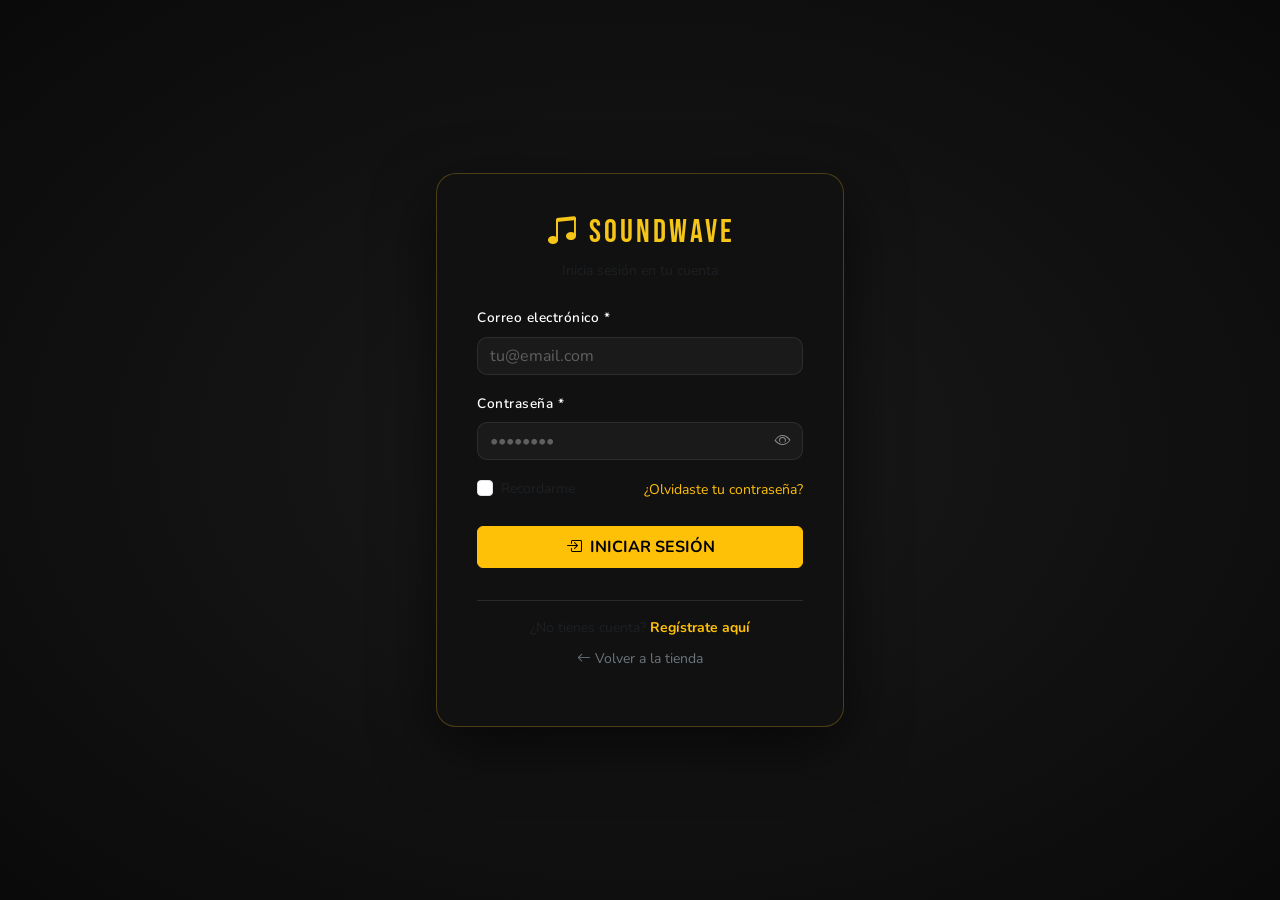
<file: login.html>
<!DOCTYPE html>
<html lang="es">
<head>
    <meta charset="UTF-8">
    <meta name="viewport" content="width=device-width, initial-scale=1.0">
    <title>Iniciar Sesión | SoundWave Store</title>
    <link href="https://cdn.jsdelivr.net/npm/bootstrap@5.0.2/dist/css/bootstrap.min.css" rel="stylesheet">
    <link href="https://cdn.jsdelivr.net/npm/bootstrap-icons@1.11.0/font/bootstrap-icons.css" rel="stylesheet">
    <link href="https://fonts.googleapis.com/css2?family=Bebas+Neue&family=Nunito:wght@300;400;600;700;800&display=swap" rel="stylesheet">
    <link rel="stylesheet" href="css/estilos.css">
    <style>
        body { min-height: 100vh; display: flex; align-items: center; justify-content: center; background: radial-gradient(ellipse at center, #1a1a1a 0%, #0a0a0a 100%); padding-top: 0; }
        .auth-bg { position: fixed; inset: 0; background: url('https://images.unsplash.com/photo-1493225457124-a3eb161ffa5f?w=1400&auto=format&fit=crop') center/cover; filter: brightness(0.15) saturate(0.5); z-index: 0; }
        .auth-wrapper { position: relative; z-index: 1; width: 100%; max-width: 440px; padding: 1rem; }
        .pw-toggle { position: absolute; right: 12px; top: 50%; transform: translateY(-50%); background: none; border: none; color: var(--color-gray); cursor: pointer; padding: 0; }
        .pw-wrapper { position: relative; }
    </style>
</head>
<body>
<div class="auth-bg"></div>
<div class="auth-wrapper">
    <div class="auth-card">
        <div class="text-center mb-4">
            <a href="index.html" class="text-decoration-none">
                <h2 class="auth-title"><i class="bi bi-music-note-beamed me-2"></i>SOUNDWAVE</h2>
            </a>
            <p class="text-muted small mt-1">Inicia sesión en tu cuenta</p>
        </div>

        <div id="alertLogin" class="alert alert-danger d-none" role="alert"></div>
        <div id="alertSuccess" class="alert alert-success d-none" role="alert"></div>

        <form id="formLogin" novalidate>
            <div class="mb-3">
                <label class="form-label text-white">Correo electrónico *</label>
                <input type="email" class="form-control sw-input" id="loginEmail" placeholder="tu@email.com" required autocomplete="email">
                <div class="invalid-feedback">Ingresa un correo válido</div>
            </div>
            <div class="mb-3">
                <label class="form-label text-white">Contraseña *</label>
                <div class="pw-wrapper">
                    <input type="password" class="form-control sw-input pe-5" id="loginPassword" placeholder="••••••••" required minlength="6">
                    <button type="button" class="pw-toggle" id="togglePw"><i class="bi bi-eye"></i></button>
                </div>
                <div class="invalid-feedback">La contraseña debe tener mínimo 6 caracteres</div>
            </div>
            <div class="d-flex justify-content-between align-items-center mb-4">
                <div class="form-check">
                    <input class="form-check-input" type="checkbox" id="recordarme">
                    <label class="form-check-label text-muted small" for="recordarme">Recordarme</label>
                </div>
                <a href="#" class="text-warning small text-decoration-none">¿Olvidaste tu contraseña?</a>
            </div>
            <button type="submit" class="btn btn-warning w-100 fw-bold py-2 mb-3">
                <i class="bi bi-box-arrow-in-right me-2"></i>INICIAR SESIÓN
            </button>
        </form>

        <hr class="border-secondary">
        <p class="text-center text-muted small mb-0">
            ¿No tienes cuenta?
            <a href="registro.html" class="text-warning text-decoration-none fw-bold">Regístrate aquí</a>
        </p>
        <p class="text-center mt-2">
            <a href="index.html" class="text-secondary small text-decoration-none">
                <i class="bi bi-arrow-left me-1"></i>Volver a la tienda
            </a>
        </p>
    </div>
</div>

<script src="https://cdn.jsdelivr.net/npm/bootstrap@5.0.2/dist/js/bootstrap.bundle.min.js"></script>
<script>
// =============================================
// LOGIN – Validación JS + JSON + LocalStorage
// =============================================

// Mostrar/ocultar contraseña
document.getElementById('togglePw').addEventListener('click', function() {
    const pw = document.getElementById('loginPassword');
    const icon = this.querySelector('i');
    if (pw.type === 'password') {
        pw.type = 'text';
        icon.className = 'bi bi-eye-slash';
    } else {
        pw.type = 'password';
        icon.className = 'bi bi-eye';
    }
});

// Cargar usuarios registrados desde LocalStorage (JSON)
function obtenerUsuarios() {
    const data = localStorage.getItem('sw-usuarios');
    return data ? JSON.parse(data) : [];
}

// Formulario Login
document.getElementById('formLogin').addEventListener('submit', function(e) {
    e.preventDefault();

    const email = document.getElementById('loginEmail');
    const password = document.getElementById('loginPassword');
    const alertEl = document.getElementById('alertLogin');
    const successEl = document.getElementById('alertSuccess');

    // Limpiar
    [email, password].forEach(f => f.classList.remove('is-invalid', 'is-valid'));
    alertEl.classList.add('d-none');
    successEl.classList.add('d-none');

    let valido = true;
    const emailRegex = /^[^\s@]+@[^\s@]+\.[^\s@]+$/;

    if (!emailRegex.test(email.value.trim())) {
        email.classList.add('is-invalid');
        valido = false;
    } else {
        email.classList.add('is-valid');
    }

    if (password.value.length < 6) {
        password.classList.add('is-invalid');
        valido = false;
    } else {
        password.classList.add('is-valid');
    }

    if (!valido) return;

    // Verificar usuario en JSON/LocalStorage
    const usuarios = obtenerUsuarios();
    const usuario = usuarios.find(u =>
        u.email.toLowerCase() === email.value.trim().toLowerCase() &&
        u.password === password.value
    );

    if (usuario) {
        // Guardar sesión
        const sesion = {
            nombre: usuario.nombre,
            email: usuario.email,
            timestamp: new Date().toISOString()
        };
        if (document.getElementById('recordarme').checked) {
            localStorage.setItem('sw-sesion', JSON.stringify(sesion));
        } else {
            sessionStorage.setItem('sw-sesion', JSON.stringify(sesion));
        }
        successEl.innerHTML = `<i class="bi bi-check-circle-fill me-2"></i>¡Bienvenido de nuevo, <strong>${usuario.nombre}</strong>! Redirigiendo...`;
        successEl.classList.remove('d-none');
        setTimeout(() => { window.location.href = 'index.html'; }, 1800);
    } else {
        // Verificar si existe el email (demo: si no hay usuarios, permitir demo)
        if (usuarios.length === 0) {
            // Demo: usuario de prueba
            successEl.innerHTML = `<i class="bi bi-check-circle-fill me-2"></i>Acceso de demostración. ¡Bienvenido! Redirigiendo...`;
            successEl.classList.remove('d-none');
            setTimeout(() => { window.location.href = 'index.html'; }, 1800);
        } else {
            alertEl.innerHTML = `<i class="bi bi-exclamation-triangle-fill me-2"></i>Correo o contraseña incorrectos. Por favor verifica tus datos.`;
            alertEl.classList.remove('d-none');
            password.classList.add('is-invalid');
        }
    }
});
</script>
</body>
</html>
</file>
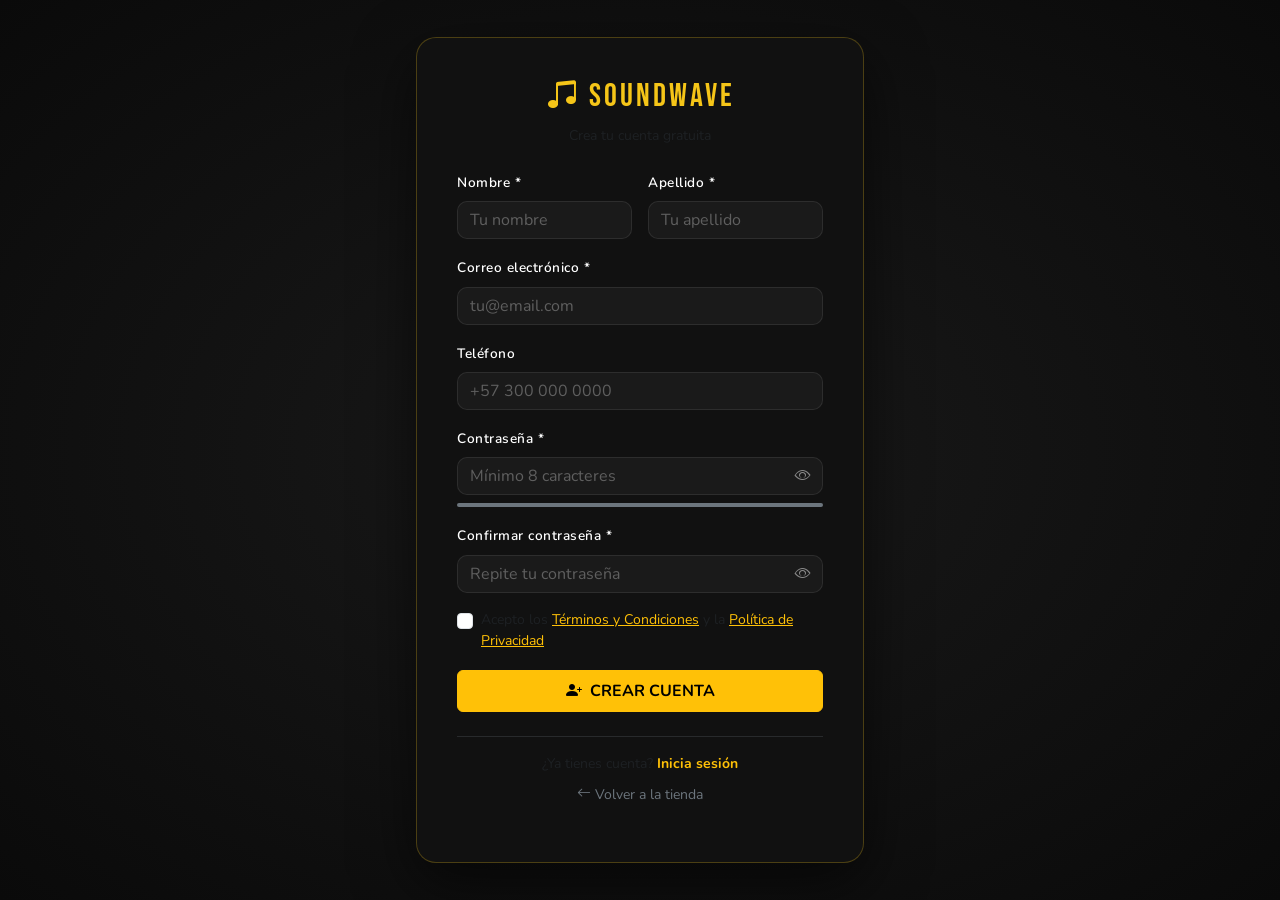
<file: registro.html>
<!DOCTYPE html>
<html lang="es">
<head>
    <meta charset="UTF-8">
    <meta name="viewport" content="width=device-width, initial-scale=1.0">
    <title>Registro | SoundWave Store</title>
    <link href="https://cdn.jsdelivr.net/npm/bootstrap@5.0.2/dist/css/bootstrap.min.css" rel="stylesheet">
    <link href="https://cdn.jsdelivr.net/npm/bootstrap-icons@1.11.0/font/bootstrap-icons.css" rel="stylesheet">
    <link href="https://fonts.googleapis.com/css2?family=Bebas+Neue&family=Nunito:wght@300;400;600;700;800&display=swap" rel="stylesheet">
    <link rel="stylesheet" href="css/estilos.css">
    <style>
        body { min-height: 100vh; display: flex; align-items: center; justify-content: center; background: radial-gradient(ellipse at center, #1a1a1a 0%, #0a0a0a 100%); padding-top: 0; }
        .auth-bg { position: fixed; inset: 0; background: url('https://images.unsplash.com/photo-1510915361894-db8b60106cb1?w=1400&auto=format&fit=crop') center/cover; filter: brightness(0.12) saturate(0.5); z-index: 0; }
        .auth-wrapper { position: relative; z-index: 1; width: 100%; max-width: 480px; padding: 1rem; }
        .pw-toggle { position: absolute; right: 12px; top: 50%; transform: translateY(-50%); background: none; border: none; color: #888; cursor: pointer; padding: 0; }
        .pw-wrapper { position: relative; }
        .strength-bar { height: 4px; border-radius: 2px; transition: width 0.3s, background-color 0.3s; }
    </style>
</head>
<body>
<div class="auth-bg"></div>
<div class="auth-wrapper">
    <div class="auth-card">
        <div class="text-center mb-4">
            <a href="index.html" class="text-decoration-none">
                <h2 class="auth-title"><i class="bi bi-music-note-beamed me-2"></i>SOUNDWAVE</h2>
            </a>
            <p class="text-muted small mt-1">Crea tu cuenta gratuita</p>
        </div>

        <div id="alertReg" class="alert alert-danger d-none"></div>
        <div id="alertSuccess" class="alert alert-success d-none"></div>

        <form id="formRegistro" novalidate>
            <div class="row g-3">
                <div class="col-md-6">
                    <label class="form-label text-white">Nombre *</label>
                    <input type="text" class="form-control sw-input" id="regNombre" placeholder="Tu nombre" required minlength="2">
                    <div class="invalid-feedback">Mínimo 2 caracteres</div>
                </div>
                <div class="col-md-6">
                    <label class="form-label text-white">Apellido *</label>
                    <input type="text" class="form-control sw-input" id="regApellido" placeholder="Tu apellido" required minlength="2">
                    <div class="invalid-feedback">Mínimo 2 caracteres</div>
                </div>
                <div class="col-12">
                    <label class="form-label text-white">Correo electrónico *</label>
                    <input type="email" class="form-control sw-input" id="regEmail" placeholder="tu@email.com" required>
                    <div class="invalid-feedback">Ingresa un correo válido</div>
                </div>
                <div class="col-12">
                    <label class="form-label text-white">Teléfono</label>
                    <input type="tel" class="form-control sw-input" id="regTelefono" placeholder="+57 300 000 0000" pattern="[0-9+\s]{7,15}">
                    <div class="invalid-feedback">Número de teléfono inválido</div>
                </div>
                <div class="col-12">
                    <label class="form-label text-white">Contraseña *</label>
                    <div class="pw-wrapper">
                        <input type="password" class="form-control sw-input pe-5" id="regPassword" placeholder="Mínimo 8 caracteres" required minlength="8" oninput="verificarFuerza(this.value)">
                        <button type="button" class="pw-toggle" id="togglePw1"><i class="bi bi-eye"></i></button>
                    </div>
                    <div class="mt-2">
                        <div class="bg-secondary rounded" style="height:4px;">
                            <div id="strengthBar" class="strength-bar" style="width:0%;"></div>
                        </div>
                        <small id="strengthText" class="text-muted"></small>
                    </div>
                    <div class="invalid-feedback">La contraseña debe tener mínimo 8 caracteres</div>
                </div>
                <div class="col-12">
                    <label class="form-label text-white">Confirmar contraseña *</label>
                    <div class="pw-wrapper">
                        <input type="password" class="form-control sw-input pe-5" id="regConfirm" placeholder="Repite tu contraseña" required>
                        <button type="button" class="pw-toggle" id="togglePw2"><i class="bi bi-eye"></i></button>
                    </div>
                    <div class="invalid-feedback">Las contraseñas no coinciden</div>
                </div>
                <div class="col-12">
                    <div class="form-check">
                        <input class="form-check-input" type="checkbox" id="terminos" required>
                        <label class="form-check-label text-muted small" for="terminos">
                            Acepto los <a href="#" class="text-warning">Términos y Condiciones</a> y la <a href="#" class="text-warning">Política de Privacidad</a>
                        </label>
                        <div class="invalid-feedback">Debes aceptar los términos</div>
                    </div>
                </div>
                <div class="col-12">
                    <button type="submit" class="btn btn-warning w-100 fw-bold py-2">
                        <i class="bi bi-person-plus-fill me-2"></i>CREAR CUENTA
                    </button>
                </div>
            </div>
        </form>

        <hr class="border-secondary mt-4">
        <p class="text-center text-muted small mb-0">
            ¿Ya tienes cuenta?
            <a href="login.html" class="text-warning text-decoration-none fw-bold">Inicia sesión</a>
        </p>
        <p class="text-center mt-2">
            <a href="index.html" class="text-secondary small text-decoration-none">
                <i class="bi bi-arrow-left me-1"></i>Volver a la tienda
            </a>
        </p>
    </div>
</div>

<script src="https://cdn.jsdelivr.net/npm/bootstrap@5.0.2/dist/js/bootstrap.bundle.min.js"></script>
<script>
// =============================================
// REGISTRO – Validación JS + JSON + LocalStorage
// =============================================

// Toggle passwords
function makeToggle(btnId, inputId) {
    document.getElementById(btnId).addEventListener('click', function() {
        const pw = document.getElementById(inputId);
        const icon = this.querySelector('i');
        pw.type = pw.type === 'password' ? 'text' : 'password';
        icon.className = pw.type === 'password' ? 'bi bi-eye' : 'bi bi-eye-slash';
    });
}
makeToggle('togglePw1', 'regPassword');
makeToggle('togglePw2', 'regConfirm');

// Fuerza de contraseña
function verificarFuerza(valor) {
    const bar = document.getElementById('strengthBar');
    const txt = document.getElementById('strengthText');
    let score = 0;
    if (valor.length >= 8) score++;
    if (/[A-Z]/.test(valor)) score++;
    if (/[0-9]/.test(valor)) score++;
    if (/[^A-Za-z0-9]/.test(valor)) score++;

    const configs = [
        { width: '0%', color: '', texto: '' },
        { width: '25%', color: '#dc3545', texto: 'Muy débil' },
        { width: '50%', color: '#fd7e14', texto: 'Débil' },
        { width: '75%', color: '#ffc107', texto: 'Aceptable' },
        { width: '100%', color: '#198754', texto: 'Fuerte 💪' }
    ];
    const c = configs[score];
    bar.style.width = c.width;
    bar.style.backgroundColor = c.color;
    txt.textContent = c.texto;
    txt.style.color = c.color;
}

// Gestión usuarios en LocalStorage (JSON)
function obtenerUsuarios() {
    return JSON.parse(localStorage.getItem('sw-usuarios') || '[]');
}

function guardarUsuarios(usuarios) {
    localStorage.setItem('sw-usuarios', JSON.stringify(usuarios));
}

// Formulario Registro
document.getElementById('formRegistro').addEventListener('submit', function(e) {
    e.preventDefault();

    const campos = {
        nombre: document.getElementById('regNombre'),
        apellido: document.getElementById('regApellido'),
        email: document.getElementById('regEmail'),
        telefono: document.getElementById('regTelefono'),
        password: document.getElementById('regPassword'),
        confirm: document.getElementById('regConfirm'),
        terminos: document.getElementById('terminos')
    };

    const alertEl = document.getElementById('alertReg');
    const successEl = document.getElementById('alertSuccess');
    alertEl.classList.add('d-none');
    successEl.classList.add('d-none');

    Object.values(campos).forEach(f => f.classList.remove('is-invalid', 'is-valid'));

    let valido = true;
    const emailRegex = /^[^\s@]+@[^\s@]+\.[^\s@]+$/;
    const telRegex = /^[0-9+\s]{7,15}$/;

    if (campos.nombre.value.trim().length < 2) { campos.nombre.classList.add('is-invalid'); valido = false; } else campos.nombre.classList.add('is-valid');
    if (campos.apellido.value.trim().length < 2) { campos.apellido.classList.add('is-invalid'); valido = false; } else campos.apellido.classList.add('is-valid');
    if (!emailRegex.test(campos.email.value.trim())) { campos.email.classList.add('is-invalid'); valido = false; } else campos.email.classList.add('is-valid');

    if (campos.telefono.value.trim() && !telRegex.test(campos.telefono.value.trim())) {
        campos.telefono.classList.add('is-invalid'); valido = false;
    } else if (campos.telefono.value.trim()) {
        campos.telefono.classList.add('is-valid');
    }

    if (campos.password.value.length < 8) { campos.password.classList.add('is-invalid'); valido = false; } else campos.password.classList.add('is-valid');

    if (campos.confirm.value !== campos.password.value) {
        campos.confirm.classList.add('is-invalid');
        campos.confirm.nextElementSibling.nextElementSibling.textContent = 'Las contraseñas no coinciden';
        valido = false;
    } else if (campos.confirm.value.length >= 8) {
        campos.confirm.classList.add('is-valid');
    }

    if (!campos.terminos.checked) { campos.terminos.classList.add('is-invalid'); valido = false; }

    if (!valido) return;

    // Verificar email duplicado
    const usuarios = obtenerUsuarios();
    if (usuarios.find(u => u.email.toLowerCase() === campos.email.value.trim().toLowerCase())) {
        alertEl.innerHTML = '<i class="bi bi-exclamation-triangle-fill me-2"></i>Este correo ya está registrado. <a href="login.html" class="alert-link">Inicia sesión</a>';
        alertEl.classList.remove('d-none');
        campos.email.classList.add('is-invalid');
        return;
    }

    // Crear objeto usuario en formato JSON
    const nuevoUsuario = {
        id: Date.now(),
        nombre: campos.nombre.value.trim(),
        apellido: campos.apellido.value.trim(),
        email: campos.email.value.trim().toLowerCase(),
        telefono: campos.telefono.value.trim(),
        password: campos.password.value, // En producción real usar hashing
        fechaRegistro: new Date().toISOString(),
        activo: true
    };

    usuarios.push(nuevoUsuario);
    guardarUsuarios(usuarios);

    // Log JSON en consola (evidencia de formato JSON)
    console.log('Usuario registrado (JSON):', JSON.stringify(nuevoUsuario, null, 2));
    console.log('Todos los usuarios:', JSON.stringify(usuarios, null, 2));

    successEl.innerHTML = `<i class="bi bi-check-circle-fill me-2"></i>¡Cuenta creada exitosamente! Bienvenido, <strong>${nuevoUsuario.nombre}</strong>. Redirigiendo al login...`;
    successEl.classList.remove('d-none');
    this.reset();
    Object.values(campos).forEach(f => f.classList.remove('is-valid'));
    document.getElementById('strengthBar').style.width = '0%';
    document.getElementById('strengthText').textContent = '';

    setTimeout(() => { window.location.href = 'login.html'; }, 2000);
});
</script>
</body>
</html>
</file>
<file: css/estilos.css>
/* ===================== */
/* VARIABLES & BASE      */
/* ===================== */
:root {
    --color-primary: #f5c518;
    --color-dark: #0a0a0a;
    --color-dark2: #111111;
    --color-dark3: #1a1a1a;
    --color-white: #f0f0f0;
    --color-gray: #888;
    --font-title: 'Bebas Neue', cursive;
    --font-body: 'Nunito', sans-serif;
}

* {
    margin: 0;
    padding: 0;
    box-sizing: border-box;
}

html {
    scroll-behavior: smooth;
}

body {
    font-family: var(--font-body);
    background-color: var(--color-dark);
    color: var(--color-white);
    padding-top: 72px;
}

/* ===================== */
/* NAVBAR                */
/* ===================== */
#mainNav {
    background-color: rgba(0, 0, 0, 0.92);
    backdrop-filter: blur(12px);
    -webkit-backdrop-filter: blur(12px);
    transition: all 0.3s ease;
    border-bottom: 2px solid transparent;
}

#mainNav.scrolled {
    border-bottom-color: var(--color-primary);
    padding-top: 8px;
    padding-bottom: 8px;
}

.navbar-brand {
    font-family: var(--font-title);
    font-size: 1.8rem;
    letter-spacing: 2px;
    color: #fff !important;
    transition: color 0.3s;
}

.nav-link {
    color: rgba(255,255,255,0.85) !important;
    transition: color 0.3s, transform 0.2s;
    font-size: 0.85rem;
    letter-spacing: 0.5px;
    padding: 0.5rem 0.75rem !important;
}

.nav-link:hover {
    color: var(--color-primary) !important;
    transform: translateY(-1px);
}

.nav-link.btn-outline-warning {
    border-color: var(--color-primary) !important;
    color: var(--color-primary) !important;
}

.nav-link.btn-outline-warning:hover {
    background-color: var(--color-primary) !important;
    color: #000 !important;
}

/* ===================== */
/* HERO / CAROUSEL       */
/* ===================== */
.hero-img {
    height: 88vh;
    object-fit: cover;
    filter: brightness(0.45) saturate(1.1);
}

.carousel-caption {
    bottom: 15%;
    left: 0;
    right: 0;
    text-align: left;
    padding-left: 8% !important;
}

.slide-sub {
    font-size: 0.85rem;
    letter-spacing: 4px;
    text-transform: uppercase;
    opacity: 0.9;
}

.slide-title {
    font-family: var(--font-title);
    font-size: clamp(2.5rem, 6vw, 5rem);
    line-height: 1.05;
    letter-spacing: 2px;
    text-shadow: 2px 4px 20px rgba(0,0,0,0.8);
    color: #fff;
}

.slide-desc {
    font-size: 1rem;
    max-width: 480px;
    opacity: 0.85;
    margin-top: 0.75rem;
    text-shadow: 1px 2px 8px rgba(0,0,0,0.7);
}

/* ===================== */
/* CATEGORÍAS CHIPS      */
/* ===================== */
.cat-chip {
    display: inline-flex;
    align-items: center;
    gap: 8px;
    background-color: rgba(245,197,24,0.1);
    color: var(--color-primary);
    border: 1px solid rgba(245,197,24,0.3);
    padding: 0.6rem 1.2rem;
    border-radius: 50px;
    font-size: 0.9rem;
    font-weight: 700;
    text-decoration: none;
    transition: all 0.3s;
    letter-spacing: 0.5px;
    width: 100%;
    justify-content: center;
}

.cat-chip:hover {
    background-color: var(--color-primary);
    color: #000;
    transform: translateY(-2px);
    box-shadow: 0 4px 20px rgba(245,197,24,0.3);
}

/* ===================== */
/* SECTION HEADERS       */
/* ===================== */
.section-label {
    font-size: 0.75rem;
    letter-spacing: 4px;
    text-transform: uppercase;
    color: var(--color-primary);
    font-weight: 800;
    display: block;
    margin-bottom: 0.5rem;
}

.section-title {
    font-family: var(--font-title);
    font-size: clamp(2rem, 4vw, 3rem);
    letter-spacing: 2px;
    color: #fff;
}

/* ===================== */
/* BOTONES FILTRO        */
/* ===================== */
.btn-filtro {
    background-color: transparent;
    border: 2px solid rgba(245,197,24,0.3);
    color: var(--color-gray);
    padding: 0.5rem 1.25rem;
    border-radius: 50px;
    font-weight: 700;
    font-size: 0.85rem;
    letter-spacing: 0.5px;
    cursor: pointer;
    transition: all 0.3s;
    text-transform: uppercase;
}

.btn-filtro:hover, .btn-filtro.active {
    background-color: var(--color-primary);
    border-color: var(--color-primary);
    color: #000;
    transform: translateY(-2px);
    box-shadow: 0 4px 16px rgba(245,197,24,0.3);
}

/* ===================== */
/* PRODUCT CARDS         */
/* ===================== */
.producto-card {
    background-color: var(--color-dark2);
    border-radius: 16px;
    overflow: hidden;
    transition: transform 0.35s ease, box-shadow 0.35s ease;
    border: 1px solid rgba(255,255,255,0.06);
    height: 100%;
    display: flex;
    flex-direction: column;
}

.producto-card:hover {
    transform: translateY(-10px);
    box-shadow: 0 20px 40px rgba(245,197,24,0.2);
    border-color: rgba(245,197,24,0.4);
}

.producto-card-img-wrapper {
    position: relative;
    overflow: hidden;
    height: 220px;
    background: var(--color-dark3);
}

.producto-card img {
    width: 100%;
    height: 100%;
    object-fit: cover;
    transition: transform 0.5s ease;
}

.producto-card:hover img {
    transform: scale(1.08);
}

.producto-badge {
    position: absolute;
    top: 10px;
    left: 10px;
    background-color: var(--color-primary);
    color: #000;
    font-size: 0.7rem;
    font-weight: 800;
    letter-spacing: 1px;
    padding: 3px 10px;
    border-radius: 50px;
    text-transform: uppercase;
}

.producto-card-body {
    padding: 1.1rem;
    flex: 1;
    display: flex;
    flex-direction: column;
}

.producto-titulo {
    font-size: 0.9rem;
    font-weight: 700;
    color: #fff;
    line-height: 1.3;
    margin-bottom: 0.35rem;
    flex: 1;
}

.producto-precio {
    font-size: 1.15rem;
    font-weight: 800;
    color: var(--color-primary);
    margin-bottom: 0.75rem;
}

.btn-agregar {
    background-color: transparent;
    border: 2px solid var(--color-primary);
    color: var(--color-primary);
    padding: 0.45rem;
    border-radius: 10px;
    font-weight: 700;
    font-size: 0.8rem;
    letter-spacing: 1px;
    cursor: pointer;
    transition: all 0.3s;
    text-transform: uppercase;
    width: 100%;
}

.btn-agregar:hover {
    background-color: var(--color-primary);
    color: #000;
    box-shadow: 0 4px 16px rgba(245,197,24,0.35);
}

/* ===================== */
/* TABLE RANKINGS        */
/* ===================== */
.rank-badge {
    display: inline-flex;
    align-items: center;
    justify-content: center;
    width: 30px;
    height: 30px;
    border-radius: 50%;
    font-weight: 800;
    font-size: 0.85rem;
    background-color: rgba(255,255,255,0.1);
    color: #fff;
}

.rank-badge.gold { background-color: #FFD700; color: #000; }
.rank-badge.silver { background-color: #C0C0C0; color: #000; }
.rank-badge.bronze { background-color: #CD7F32; color: #000; }

.badge.bg-purple {
    background-color: #6f42c1 !important;
}

/* ===================== */
/* STAT CARDS            */
/* ===================== */
.stat-card {
    background-color: rgba(245,197,24,0.08);
    border: 1px solid rgba(245,197,24,0.2);
    border-radius: 12px;
    padding: 1rem;
    text-align: center;
}

.stat-card h3 {
    font-family: var(--font-title);
    font-size: 2rem;
    letter-spacing: 2px;
}

.stat-card p {
    color: var(--color-gray);
    margin: 0;
    font-size: 0.8rem;
}

/* ===================== */
/* CONTACT CARD          */
/* ===================== */
.contact-card {
    background-color: var(--color-dark2);
    border: 1px solid rgba(245,197,24,0.25);
    border-radius: 20px;
    padding: 2.5rem;
    box-shadow: 0 20px 40px rgba(0,0,0,0.4);
}

/* ===================== */
/* FORMS                 */
/* ===================== */
.sw-input {
    background-color: var(--color-dark3) !important;
    border: 1px solid rgba(255,255,255,0.12) !important;
    color: #fff !important;
    border-radius: 10px !important;
    transition: border-color 0.3s, box-shadow 0.3s;
}

.sw-input:focus {
    border-color: var(--color-primary) !important;
    box-shadow: 0 0 0 3px rgba(245,197,24,0.2) !important;
    outline: none;
}

.sw-input::placeholder {
    color: rgba(255,255,255,0.3) !important;
}

.form-label {
    font-weight: 600;
    font-size: 0.85rem;
    letter-spacing: 0.5px;
}

/* ===================== */
/* FOOTER LINKS          */
/* ===================== */
.footer-link {
    color: var(--color-gray);
    text-decoration: none;
    transition: color 0.3s;
    line-height: 2;
    font-size: 0.85rem;
}

.footer-link:hover {
    color: var(--color-primary);
}

/* ===================== */
/* AUTH PAGES            */
/* ===================== */
.auth-card {
    background-color: var(--color-dark2);
    border: 1px solid rgba(245,197,24,0.25);
    border-radius: 20px;
    padding: 2.5rem;
    box-shadow: 0 20px 60px rgba(0,0,0,0.6);
}

.auth-title {
    font-family: var(--font-title);
    font-size: 2rem;
    letter-spacing: 3px;
    color: var(--color-primary);
}

/* ===================== */
/* CARRITO PAGE          */
/* ===================== */
.carrito-header {
    background: linear-gradient(135deg, var(--color-dark2), var(--color-dark3));
    border-bottom: 2px solid var(--color-primary);
    padding: 2rem 0;
}

.carrito-item {
    background-color: var(--color-dark2);
    border: 1px solid rgba(255,255,255,0.07);
    border-radius: 14px;
    padding: 1rem;
    display: flex;
    align-items: center;
    gap: 1rem;
    transition: border-color 0.3s;
}

.carrito-item:hover {
    border-color: rgba(245,197,24,0.3);
}

.carrito-item img {
    width: 80px;
    height: 80px;
    object-fit: cover;
    border-radius: 10px;
    flex-shrink: 0;
}

.qty-btn {
    width: 30px;
    height: 30px;
    border: 2px solid var(--color-primary);
    background: transparent;
    color: var(--color-primary);
    border-radius: 6px;
    font-weight: 800;
    cursor: pointer;
    transition: all 0.2s;
    display: flex;
    align-items: center;
    justify-content: center;
}

.qty-btn:hover {
    background: var(--color-primary);
    color: #000;
}

.carrito-total-box {
    background: linear-gradient(135deg, var(--color-dark2), var(--color-dark3));
    border: 2px solid rgba(245,197,24,0.3);
    border-radius: 16px;
    padding: 1.5rem;
    position: sticky;
    top: 100px;
}

.disabled { display: none !important; }

/* ===================== */
/* FACTURA PAGE          */
/* ===================== */
.factura-container {
    background-color: #fff;
    color: #111;
    border-radius: 12px;
    padding: 2rem;
    box-shadow: 0 10px 40px rgba(0,0,0,0.5);
}

.factura-header {
    border-bottom: 3px solid var(--color-primary);
    padding-bottom: 1rem;
    margin-bottom: 1.5rem;
}

.factura-table th {
    background-color: #111;
    color: var(--color-primary);
}

.factura-table td, .factura-table th {
    padding: 0.75rem;
    vertical-align: middle;
    border: 1px solid #ddd;
}

select.form-select {
    background-color: var(--color-dark3);
    border: 1px solid rgba(255,255,255,0.12);
    color: #fff;
    border-radius: 8px;
}

select.form-select:focus {
    border-color: var(--color-primary);
    box-shadow: 0 0 0 3px rgba(245,197,24,0.2);
}

/* ===================== */
/* RESPONSIVE            */
/* ===================== */
@media (max-width: 768px) {
    .hero-img {
        height: 60vh;
    }
    .slide-title {
        font-size: 2rem;
    }
    .slide-desc {
        display: none;
    }
    .carousel-caption {
        bottom: 10%;
        padding-left: 5% !important;
    }
    .carrito-item {
        flex-wrap: wrap;
    }
    .stat-card h3 {
        font-size: 1.5rem;
    }
}

@media (max-width: 576px) {
    .hero-img {
        height: 50vh;
    }
    body {
        padding-top: 65px;
    }
}

/* ===================== */
/* ANIMACIONES           */
/* ===================== */
@keyframes fadeInUp {
    from { opacity: 0; transform: translateY(30px); }
    to { opacity: 1; transform: translateY(0); }
}

.producto-card {
    animation: fadeInUp 0.4s ease both;
}

/* Scroll reveal simulation */
.reveal {
    opacity: 0;
    transform: translateY(20px);
    transition: opacity 0.5s ease, transform 0.5s ease;
}

.reveal.visible {
    opacity: 1;
    transform: translateY(0);
}
</file>
